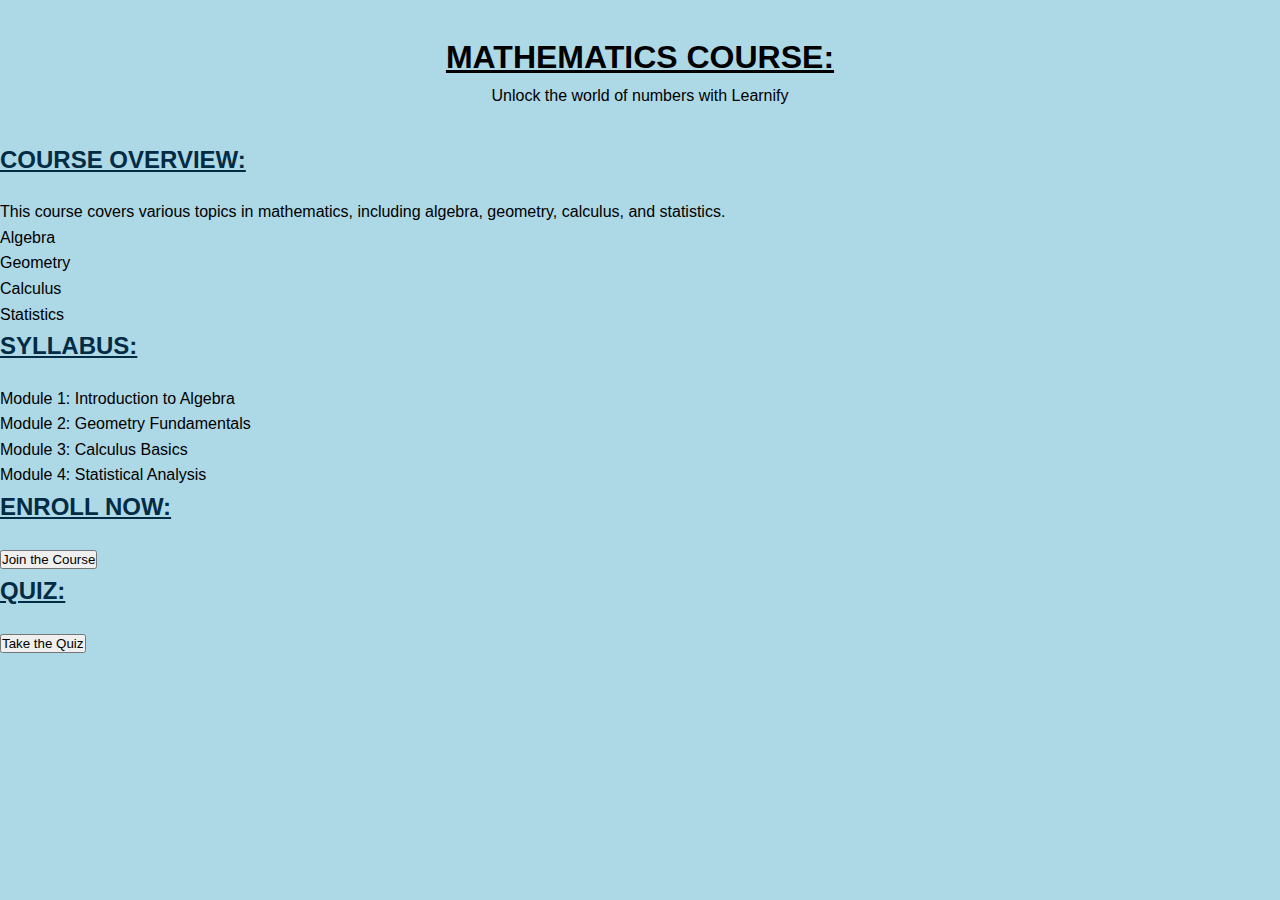
<file: index.html>
<!DOCTYPE html>
<html>
<head>
  <title>Lenify - Mathematics Course</title>
  <link rel="stylesheet" href="style.css">
</head>
<body>
  <main>
    <section class="hero">
      <h1><u> MATHEMATICS COURSE:</u></h1>
      <p>Unlock the world of numbers with Learnify</p>
    </section>
    
    <section class="course-details">
      <h2><u>COURSE OVERVIEW:</u></h2>
      <p>This course covers various topics in mathematics, including algebra, geometry, calculus, and statistics.</p>
      <ul>
        <li>Algebra</li>
        <li>Geometry</li>
        <li>Calculus</li>
        <li>Statistics</li>
      </ul>
    </section>
    
    <section class="syllabus">
      <h2><u> SYLLABUS:</u></h2>
      <ul id="syllabus-list">
        <!-- Syllabus items will be dynamically added here -->
      </ul>
    </section>
    
    <section class="enroll">
      <div class="center">
        <h2><u> ENROLL NOW:</u></h2>
        <button id="enroll-btn">Join the Course</button>
      </div>
    </section>
    
    <section class="quiz">
      <div class="center">
        <h2><u>QUIZ:</u></h2>
        <button id="quiz-btn">Take the Quiz</button>
      </div>
    </section>
    
    <div id="quiz-container"></div>
  </main>
  
  <script src="script.js"></script>
</body>
</html>
</file>
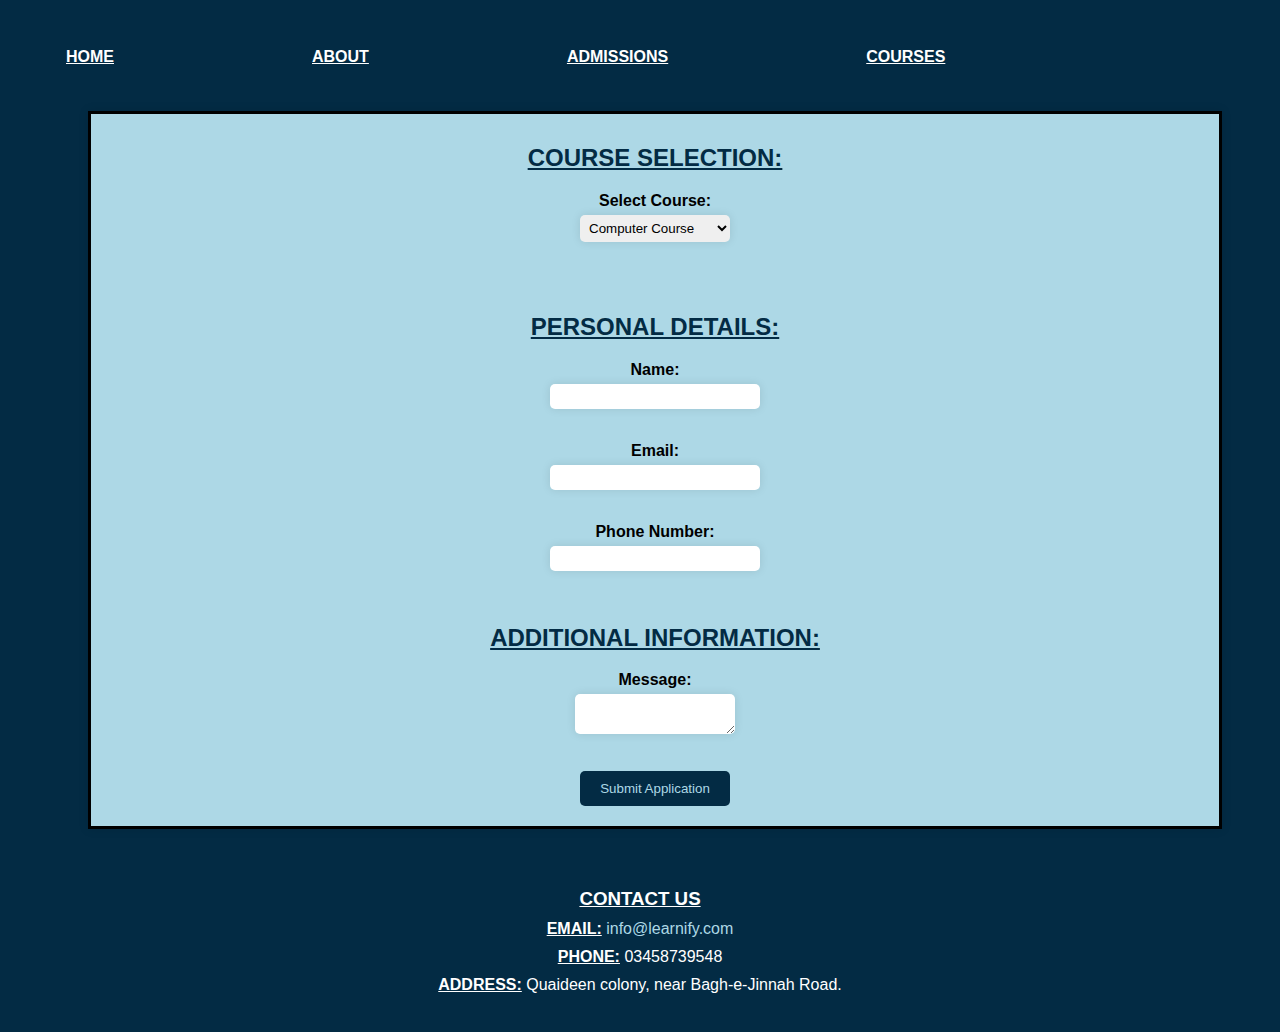
<file: addmission.html>
<!DOCTYPE html>
<html lang="en">
<head>
  <meta charset="UTF-8">
  <meta name="viewport" content="width=device-width, initial-scale=1.0">
  <title>Admission - Learnify</title>
  <link rel="stylesheet" href="admission.css">
</head>
<body>
  <!-- Header Section -->
  <header>
    <nav>
      <ul>
        <li><u><a href="index.html"><b>HOME</b></a></u></li>
        <li><u><a href="about.html"><b>ABOUT</b></a></u></li>
        <li><u><a href="admission.html"><b> ADMISSIONS</b></a></u></li>
        <li><u><a href="course.html"><b> COURSES</b></a></u></li>
      </ul>
    </nav>
  </header>
  <center>
    <section class="form-container">
      <form id="admission-form">
        <h2><u>COURSE SELECTION:</u></h2>
        <label for="course"><b>Select Course:</b></label>
        <select id="course" name="course" class="short-select" onchange="showSubCourses(this.value)">
          <option value="computer">Computer Course</option>
          <option value="english">English Course</option>
          <option value="maths">Maths Course</option>
        </select>
        <div id="sub-course-container">
          <!-- Sub-course options will be displayed here -->
        </div>
        <br><br>
        <h2><u>PERSONAL DETAILS:</u></h2>
        <label for="name"><b>Name:</b></label>
        <input type="text" id="name" name="name" class="short-input">
        <br><br>
        <label for="email"><b>Email:</b></label>
        <input type="email" id="email" name="email" class="short-input">
        <br><br>
        <label for="phone"><b>Phone Number:</b></label>
        <input type="phone" id="phone" name="phone" class="short-input">
        <br><br>
        <h2><u>ADDITIONAL INFORMATION:</u></h2>
        <label for="message"><b>Message:</b></label>
        <textarea id="message" name="message"></textarea>
        <br><br>
        <button id="submit-button">Submit Application</button>
      </form>
    </section>
  </center>
  <footer>
    <div class="footer-right">
      <h3><u> CONTACT US</u></h3>
      <ul>
        <li><u><b> EMAIL:</b></u> <a href="mailto:info@learnify.com">info@learnify.com</a></li>
        <li><u><b>PHONE:</b></u> 03458739548</li>
        <li><u><b>ADDRESS:</b></u> Quaideen colony, near Bagh-e-Jinnah Road.</li>
      </ul>
    </div>
  </footer>
  <script src="addmission.js"></script>
</body>
</html>
</file>
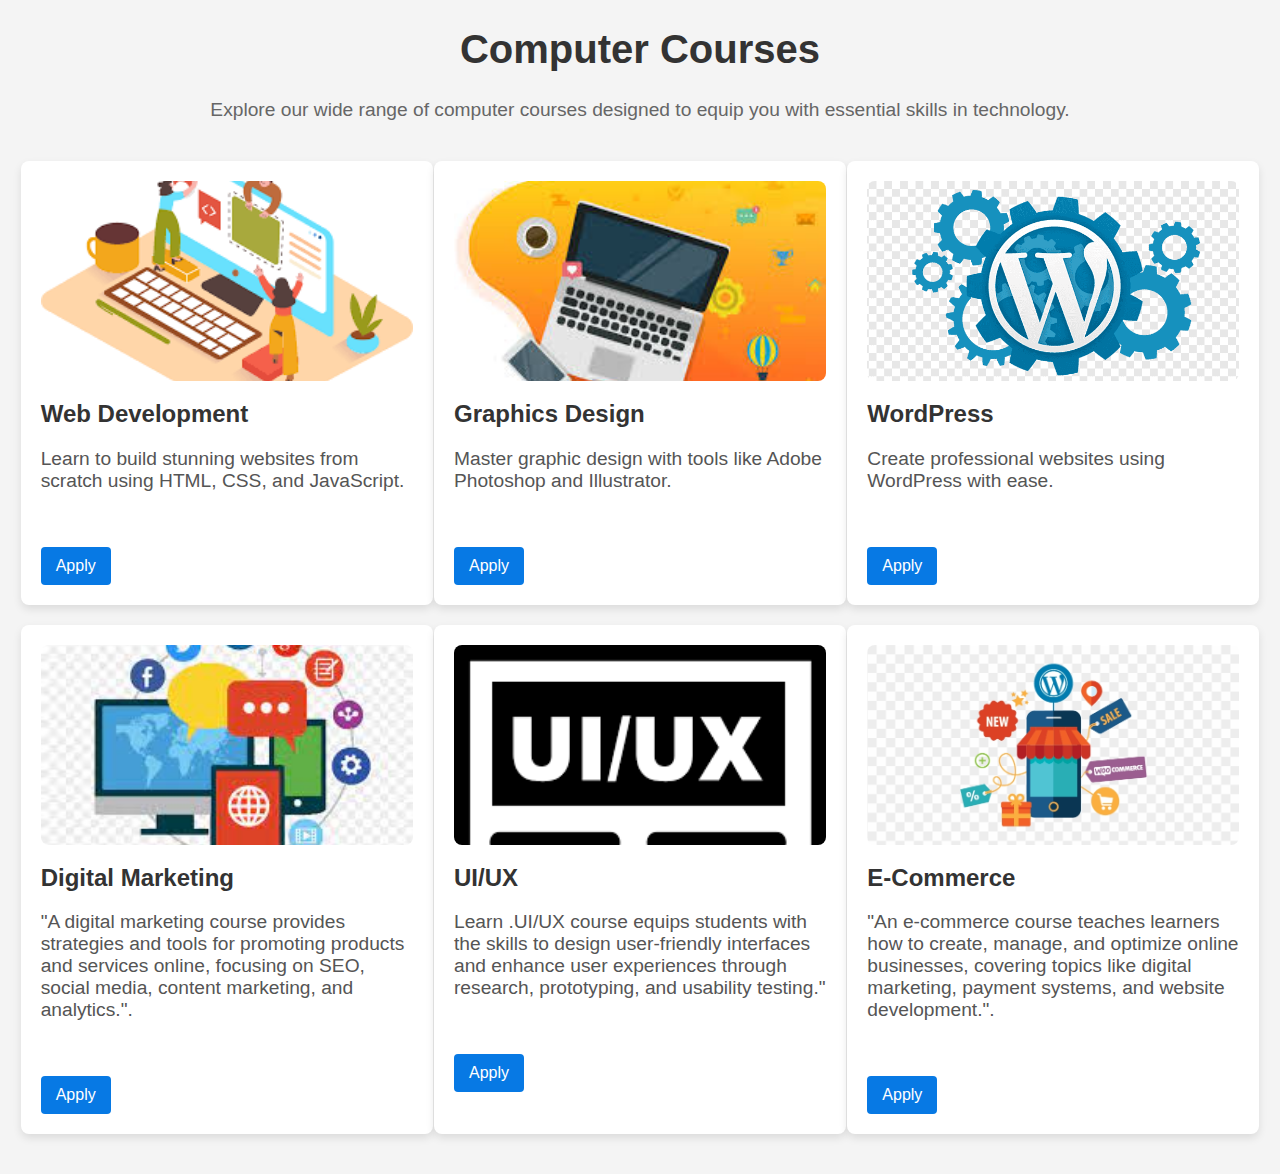
<file: index (3).html>
<!DOCTYPE html>
<html lang="en">
<head>
    <meta charset="UTF-8">
    <meta name="viewport" content="width=device-width, initial-scale=1.0">
    <title>Computer Courses - Learnify</title>
    <link rel="stylesheet" href="style (3).css">
</head>
<body>

    <section class="computer-courses">
        <h1>Computer Courses</h1>
        <p>Explore our wide range of computer courses designed to equip you with essential skills in technology.</p>

        <div class="courses">
            <!-- Web Development Course -->
            <div class="course">
                <img src="Web Development.png" alt="Web Development Course" class="course-image">
                <div class="course-description">
                    <h2>Web Development</h2>
                    <p>Learn to build stunning websites from scratch using HTML, CSS, and JavaScript.</p>
                    <a href="contact.html" class="read-more">Apply</a>
                </div>
            </div>

            <!-- Graphics Course -->
            <div class="course">
                <img src="Graphic Design.jpg" alt="Graphics Course" class="course-image">
                <div class="course-description">
                    <h2>Graphics Design</h2>
                    <p>Master graphic design with tools like Adobe Photoshop and Illustrator.</p>
                    <a href="contact.html" class="read-more">Apply</a>
                </div>
            </div>

            <!-- WordPress Course -->
            <div class="course">
                <img src="Wordpress.png" alt="WordPress Course" class="course-image">
                <div class="course-description">
                    <h2>WordPress</h2>
                    <p>Create professional websites using WordPress with ease.</p>
                    <a href="contact.html" class="read-more">Apply</a>
                </div>
            </div>

            <!-- Digital Marketing -->
            <div class="course">
                <img src="Digital Marketing.jpg" alt="MS Excel Course" class="course-image">
                <div class="course-description">
                    <h2>Digital Marketing</h2>
                    <p>"A digital marketing course provides strategies and tools for promoting products 
                        and services online, focusing on SEO, social media, content marketing, and 
                        analytics.".</p>
                        <a href="contact.html" class="read-more">Apply</a>
                </div>
            </div>

            <!-- Ui/Ux -->
            <div class="course">
                <img src="UIUX.png" alt="MS Office Course" class="course-image">
                <div class="course-description">
                    <h2>UI/UX</h2>
                    <p>Learn .UI/UX course equips students with the skills to design user-friendly 
                        interfaces and enhance user experiences through research, prototyping, and 
                        usability testing."</p>
                        <a href="contact.html" class="read-more">Apply</a>
                </div>
            </div>

            <!-- E-Commerce -->
            <div class="course">
                <img src="Ecommerce.png" alt="PowerPoint Course" class="course-image">
                <div class="course-description">
                    <h2>E-Commerce</h2>
                    <p>"An e-commerce course teaches learners how to create, manage, and optimize 
                        online businesses, covering topics like digital marketing, payment 
                        systems, and website development.".</p>
                        <a href="contact.html" class="read-more">Apply</a>
                </div>
            </div>
        </div>
    </section>

</body>
</html>
</file>
<file: style.css>
/* Global Styles */

* {
  box-sizing: border-box;
  margin: 0;
  padding: 0;
}

body {
  font-family: Arial, sans-serif;
  line-height: 1.6;
  color: black;
  background-color: #ADD8E6;
}
header {
  background-color: #032B44;
  color: white;
  
  text-align: center;
  
  
  justify-content: space-between;
  width: 100%;
  display: flex;
  top: 0;
  left: 0;
  padding-top: 10px;
  padding-right: 5px;
  padding-bottom: 5px;
}

header nav ul {
  list-style: none;
  margin: 0;
  padding: 0;
  display: flex;
  justify-content: space-between;
}

header nav ul li {
  margin-right: 20px;
  margin-top: 30px;
  padding-right: 120px;
  padding-left: 58px;
  padding-bottom: 20px;
  
}
a {
  text-decoration: none;
  color: #fff;
}

a:hover {
  color: #2d79a8;
}

/* Header Section */


/* Hero Section */

.hero {
  background-color: #ADD8E6;
  padding: 2em;
  text-align: center;
}

.hero h2 {
  color: #032B44;
}

.hero-gap-1 {
  height: 20px;
}

.hero-gap-2 {
  height: 30px;
}

.hero-button {
  background-color: #032B44;
  color: #ADD8E6;
  border-style: solid;
  border-radius: 5px;
border-width: 3px;
border-color: #5ba4e9;
  padding: 10px 20px;
  font-size: 16px;
  cursor: pointer;
}

.hero-button:hover {
  background-color: #67a7e4;
  color: #032B44;
  border-style: solid;
  border-radius: 5px;
border-width: 3px;
border-color: #032B44;
}

/* Admission Section */

.admission {
  padding: 60px 20px;
  background-color: #f4f4f4;
  text-align: center;
  background-color: #add8e6;
}

.admission-button {
  margin-top: 20px;
  padding: 10px 20px;
  background-color: #032B44;
  color: #ADD8E6;
  cursor: pointer;
  border-style: solid;
  border-radius: 5px;
border-width: 3px;
border-color: #5ba4e9;
}

.admission-button:hover {
  background-color: #67a7e4;
  color: #032B44;
  margin-top: 40px;
  border-style: solid;
  border-radius: 5px;
border-width: 3px;
border-color: #032B44;
}
#admission p {
  margin-bottom: 30px;
}

/* Courses Section */

.courses {
  padding: 2em 0;
  color: #022338;
}

.course-card {
  background-color: #ADD8E6;
  border: 1px solid #032B44;
  border-radius: 10px;
  padding-right: 20px;
  margin-right: 20px ;
  text-align: center;
  display: inline-block;
  width: fit-content;
  margin-bottom: 25px;
}

.course-image {
  width: 490px;
  height: 380px;
  
  
  border-radius: 10px;
  border-width: 3px;
  border-color: #032B44;
  margin: 10px auto;
  
  
  display: block;
}

.course-gap {
  height: 40px;
}

/* Read More Button */

.read-more {
  margin-top: 15px;
  padding: 10px 15px;
  background-color: #032B44;
  color: #ADD8E6;
  
  border-radius: 5px;
  display: inline-block;
  border-style: solid;
  margin-bottom: 20px;
border-width: 3px;
border-color: #5ba4e9;
}

.read-more:hover {
  background-color: #67a7e4;
  color: #032B44;
  border-style: solid;
  border-radius: 5px;
border-width: 3px;
border-color: #032B44;
}

/* Section Headings */

h2 {
  margin-bottom: 20px;
  color: #032B44;
}

/* Section Gaps */

.gap {
  height: 25px;
}


p {
  color: black;
}




footer {
  background-color: #032B44;
  color: #fff;
  padding: 20px 0;
  text-align: center;
  clear: both;
}
.footer-right {
  flex-basis: 40%;
}

.footer-right h3 {
  margin-bottom: 10px;
}

.footer-right ul {
  list-style: none;
  padding: 0;
  margin: 0;
}

.footer-right li {
  margin-bottom: 10px;
}

.footer-right a {
  color: #ADD8E6;
}

.footer-right a:hover {
  color: #67a7e4;
}
/* Responsive Design */


@media only screen and (max-width: 1200px) {
  .course-card {
    width: 49%;
  }
}


@media only screen and (max-width: 992px) {
  .course-card {
    width: 100%;
  }
  .footer-container {
    flex-direction: column;
  }
  .footer-left, .footer-right {
    flex-basis: 100%;
    margin-bottom: 20px;
  }
}


@media only screen and (max-width: 576px) {
  .hero {
    padding: 20px 0;
  }
  .hero h2 {
    font-size: 24px;
  }
  .admission-button {
    padding: 10px 15px;
    font-size: 14px;
  }
  .course-image {
    height: 200px;
  }
}


@media only screen and (max-width: 480px) {
  
  .hero-button {
    padding: 8px 12px;
    font-size: 12px;
  }
  .admission-button {
    padding: 8px 12px;
    font-size: 12px;
  }
}
@media only screen and (max-width: 768px) {
  nav ul {
    flex-direction: row; /* Change from column to row */
    flex-wrap: wrap; /* Allow wrapping to next line if needed */
  }
  nav li {
    margin-bottom: 0; /* Remove bottom margin */
    margin-right: 20px; /* Add right margin */
  }
}
</file>
<file: admission.css>
body {
  font-family: Arial, sans-serif;
  background-color: #032B44; /* Dark Blue */
  color: #ADD8E6; /* Light Blue */
}

header {
  background-color: #032B44;
  color: white;
  
  text-align: center;
  
  
  justify-content: space-between;
  width: 100%;
  display: flex;
  top: 0;
  left: 0;
  padding-top: 10px;
  padding-right: 5px;
  padding-bottom: 5px;
}

header nav ul {
  list-style: none;
  margin: 0;
  padding: 0;
  display: flex;
  justify-content: space-between;
}

header nav ul li {
  margin-right: 20px;
  margin-top: 30px;
  padding-right: 120px;
  padding-left: 58px;
  padding-bottom: 20px;
  
}
a {
  text-decoration: none;
  color: #fff;
}

a:hover {
  color: #2d79a8;
}


/* Header Section */



.form-container {
  background-color: #ADD8E6; /* Light Blue */
  padding-top: 10px;
  padding-bottom: 20px;
  margin: 20px;
  margin-left: 80px;
  margin-right: 50px;
  box-shadow: 0 0 10px rgba(0, 0, 0, 0.1);
  border-style: solid;
  border-width: 3px;
  border-color: black;

}

h1, h2 {
  color: #032B44; /* Dark Blue */
}

label {
  display: block;
  margin-bottom: 5px;
  color: black;
}

.short-select {
  width: 150px; /* Shorten select box */
  padding: 5px;
  margin-bottom: 15px;
  border: none;
  border-radius: 5px;
  box-shadow: 0 0 10px rgba(0, 0, 0, 0.1);
}

.short-input {
  width: 200px; /* Shorten input boxes */
  padding: 5px;
  margin-bottom: 15px;
  border: none;
  border-radius: 5px;
  box-shadow: 0 0 10px rgba(0, 0, 0, 0.1);
}

textarea {
  width: 150px;
  padding: 5px;
  margin-bottom: 15px;
  border: none;
  border-radius: 5px;
  box-shadow: 0 0 10px rgba(0, 0, 0, 0.1);
}

button {
  background-color: #032B44; /* Dark Blue */
  color: #ADD8E6; /* Light Blue */
  padding: 10px 20px;
  border: none;
  border-radius: 5px;
  cursor: pointer;
}

button:hover {
  background-color: #1A1D23;
}



footer {
  background-color: #032B44;
  color: #fff;
  padding: 20px 0;
  text-align: center;
  clear: both;
}
.footer-right {
  flex-basis: 40%;
}

.footer-right h3 {
  margin-bottom: 10px;
}

.footer-right ul {
  list-style: none;
  padding: 0;
  margin: 0;
}

.footer-right li {
  margin-bottom: 10px;
}

.footer-right a {
  color: #ADD8E6;
}

.footer-right a:hover {
  color: #67a7e4;
}
/* Responsive Design */

/* Responsive Design */

@media only screen and (max-width: 768px) {
  /* Add responsive styles here */
}

@media only screen and (max-width: 480px) {
  /* Add responsive styles here */
}
</file>
<file: style (3).css>
body {
    font-family: Arial, sans-serif;
    background-color: #f4f4f4;
    margin: 0;
    padding: 0;
}

.computer-courses {
    text-align: center;
    margin: 20px;
}

.computer-courses h1 {
    font-size: 2.5rem;
    color: #333;
}

.computer-courses p {
    font-size: 1.2rem;
    color: #666;
    margin-bottom: 40px;
}

.courses {
    display: flex;
    justify-content: space-around;
    flex-wrap: wrap;
}

.course {
    background-color: #fff;
    border-radius: 8px;
    padding: 20px;
    width: 30%;
    box-shadow: 0 4px 8px rgba(0, 0, 0, 0.1);
    margin-bottom: 20px;
    text-align: left;
}

.course img {
    width: 100%;
    height: 200px;
    object-fit: cover;
    border-radius: 8px;
}

.course-description h2 {
    color: #333;
    margin-top: 15px;
}

.course-description p {
    color: #555;
    margin-top: 10px;
}

.read-more {
    margin-top: 15px;
    padding: 10px 15px;
    background-color: #0779e4;
    color: white;
    border: none;
    border-radius: 4px;
    text-decoration: none; /* Removes underline */
    display: inline-block;
}

.read-more:hover {
    background-color: #065abb;
}
</file>
